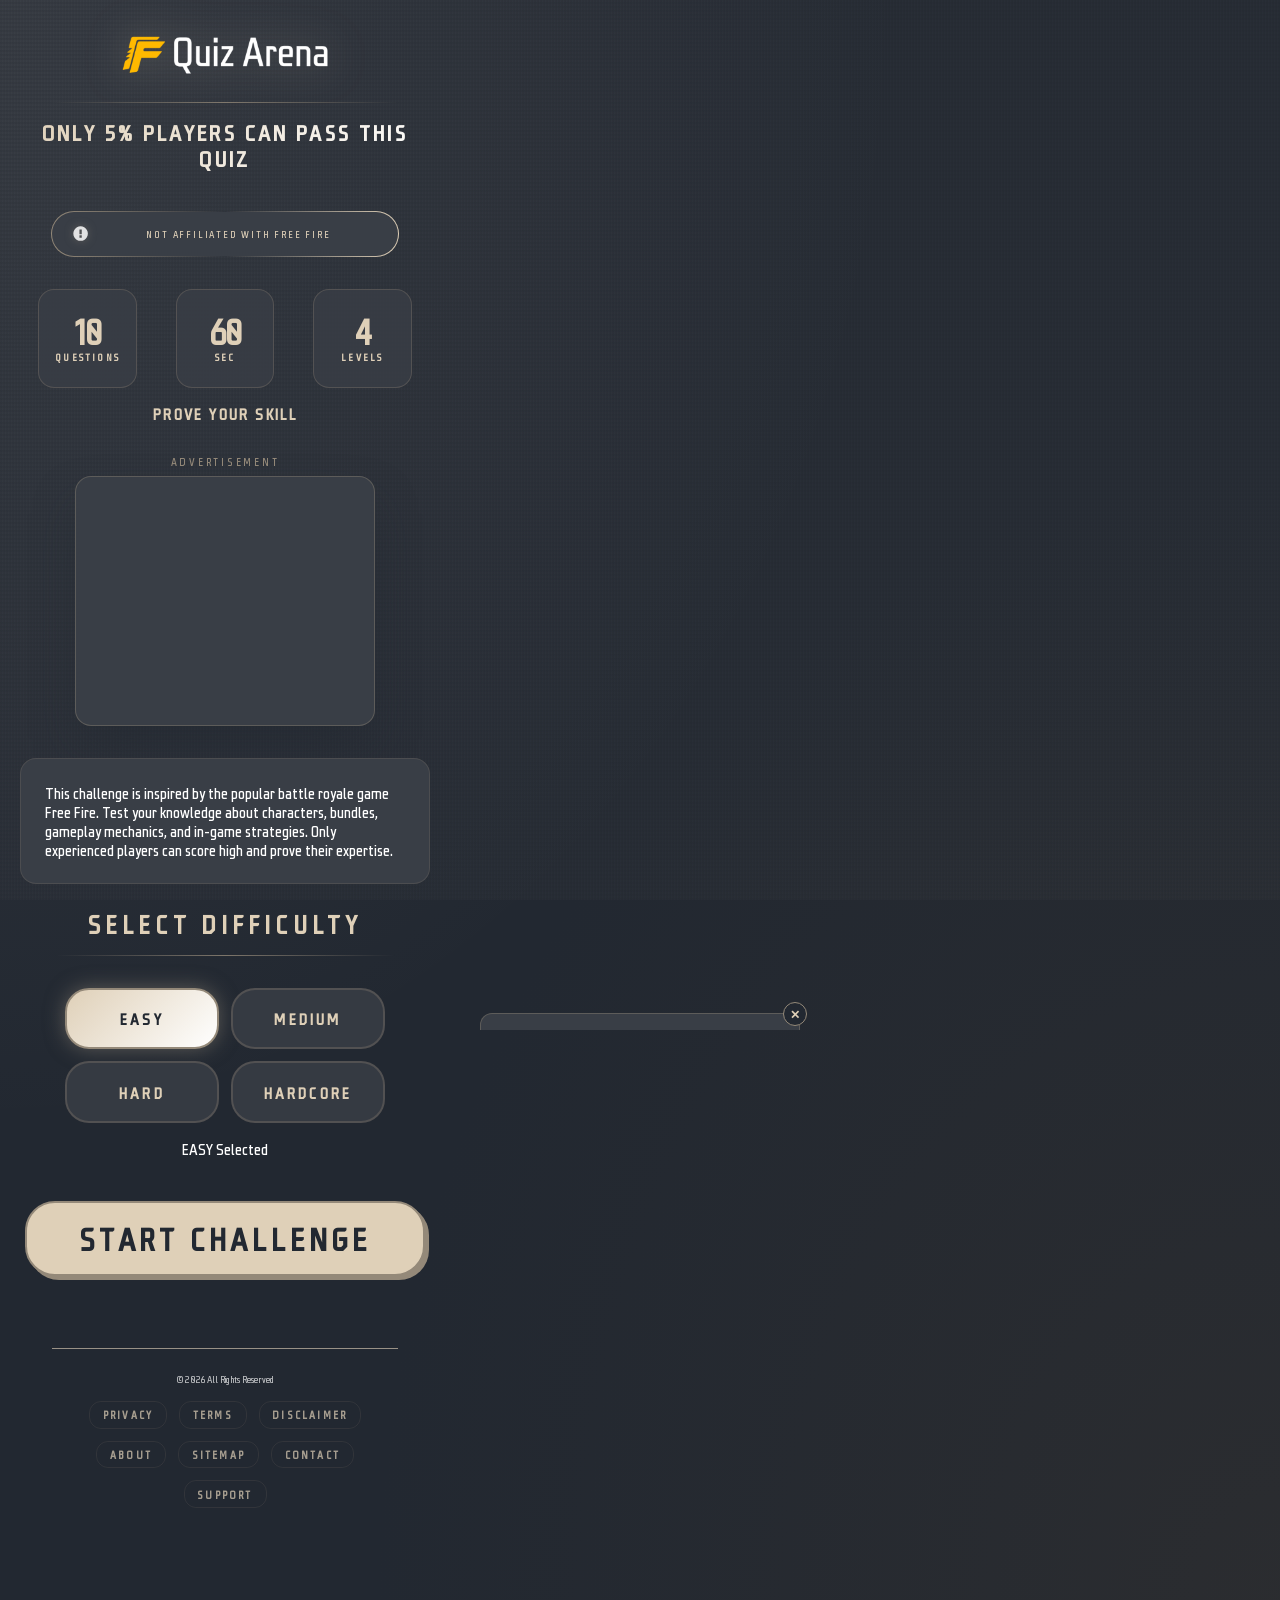
<file: index.html>
<!DOCTYPE html>
<html lang="en">
<head>
    <meta charset="UTF-8">
    <meta name="theme-color" content="#948979">
    <meta name="viewport" content="width=device-width, initial-scale=1.0">
    <title>Elite Battle Royale Quiz</title>
    
    <!-- Preconnect & Preload -->
    <link rel="preconnect" href="https://www.highperformanceformat.com">
    <link rel="preload" href="assets/fonts/GFF-Latin-CdMedium.woff2" as="font" type="font/woff2" crossorigin>
    
    <!-- CSS (Critical first) -->
    <link rel="stylesheet" href="assets/css/global.css">
    <link rel="stylesheet" href="assets/css/index.css">
</head>
<body>
    <div class="preloader">
        <div class="preloader-spinner"></div>
        <div class="preloader-text">Loading...</div>
    </div>
    
    <div class="scanlines"></div>
    
    <main>
        <div class="hero-logo">
            <img src="assets/images/logo.webp" alt="Logo">
        </div>
        <div class="divider"></div>
        <h2 class="headline">Only 5% Players Can Pass This Quiz</h2>
        
        <div class="disclaimer-wrapper">
            <div class="disclaimer-content">
                <svg class="disclaimer-icon" viewBox="0 -8 528 528" fill="currentColor">
                    <path d="M264 56Q318 56 364 83 410 110 437 156 464 202 464 256 464 310 437 356 410 402 364 429 318 456 264 456 210 456 164 429 118 402 91 356 64 310 64 256 64 202 91 156 118 110 164 83 210 56 264 56ZM232 144L232 272 296 272 296 144 232 144ZM232 304L232 368 296 368 296 304 232 304Z"></path>
                </svg>
                <p class="disclaimer-text">Not affiliated with Free Fire</p>
            </div>
        </div>

        <div class="reward-grid">
            <div class="reward-card" style="animation-delay: 0s;">
                <div class="card-number">10</div>
                <span class="card-label">Questions</span>
            </div>
            <div class="reward-card" style="animation-delay: .3s;">
                <div class="card-number">60</div>
                <span class="card-label">Sec</span>
            </div>
            <div class="reward-card" style="animation-delay: .6s;">
                <div class="card-number">4</div>
                <span class="card-label">Levels</span>
            </div>
        </div>
        
        <p class="reward-text">Prove Your Skill</p>

        <div class="ad-section">
            <span class="ad-tag">Advertisement</span>
            <div class="ad-box">
                <script>
                    atOptions = {
                        'key': 'f688f773ce3492cbfd5831e1b1c6222c',
                        'format': 'iframe',
                        'height': 250,
                        'width': 300,
                        'params': {}
                    };
                </script>
                <script src="https://www.highperformanceformat.com/f688f773ce3492cbfd5831e1b1c6222c/invoke.js"></script>
            </div>
        </div>

        <div class="rules-section">
            <p>This challenge is inspired by the popular battle royale game Free Fire. Test your knowledge about characters, bundles, gameplay mechanics, and in-game strategies. Only experienced players can score high and prove their expertise.</p>
        </div>

        <div class="level-selector-section">
            <div class="level-title">Select Difficulty</div>
            <div class="divider"></div>
            <div class="difficulty-grid">
                <div class="difficulty-card selected" data-level="easy">EASY</div>
                <div class="difficulty-card" data-level="medium">MEDIUM</div>
                <div class="difficulty-card" data-level="hard">HARD</div>
                <div class="difficulty-card" data-level="hardcore">HARDCORE</div>
            </div>
            <div id="selectedLevelDisplay">EASY Selected</div>
        </div>

        <button class="button-74" id="startQuizBtn">Start Challenge</button>
        
        <footer>
            <div class="footer-divider"></div>
            <p>© 2026 All Rights Reserved</p>
            <div class="flinks">
                <a href="#" class="flink" title="Privacy Policy">Privacy</a>
                <a href="#" class="flink" title="Terms of Service">Terms</a>
                <a href="#" class="flink" title="Disclaimer">Disclaimer</a>
                <a href="#" class="flink" title="About Us">About</a>
                <a href="#" class="flink" title="Sitemap">Sitemap</a>
                <a href="#" class="flink" title="Contact">Contact</a>
                <a href="#" class="flink" title="Support">Support</a>
            </div>
        </footer>
    </main>

    <div id="stickyAd" class="sticky-ad">
        <div class="sticky-content">
            <button class="close-sticky" id="closeStickyBtn">✕</button>
            <div style="transform: scale(.9);">
                <script>
                    atOptions = {
                        'key': 'cf98935e71b827c45c756e4614c046fe',
                        'format': 'iframe',
                        'height': 50,
                        'width': 320,
                        'params': {}
                    };
                </script>
                <script src="https://www.highperformanceformat.com/cf98935e71b827c45c756e4614c046fe/invoke.js"></script>
            </div>
        </div>
    </div>

    <div id="redirectLayer" class="overlay">
        <div class="popup">
            <div class="spinner"></div>
            <h3 id="popupTitle">Connecting...</h3>
            <p>Preparing & Redirecting to the Quiz</p>
            <div class="ad-box" style="margin: 0 auto; width: 300px;">
                <script>
                    atOptions = {
                        'key': 'f688f773ce3492cbfd5831e1b1c6222c',
                        'format': 'iframe',
                        'height': 250,
                        'width': 300,
                        'params': {}
                    };
                </script>
                <script src="https://www.highperformanceformat.com/f688f773ce3492cbfd5831e1b1c6222c/invoke.js"></script>
            </div>
        </div>
    </div>

    <!-- JavaScript -->
    <script src="assets/js/global.js"></script>
    <script src="assets/js/index.js"></script>
</body>
</html>
</file>
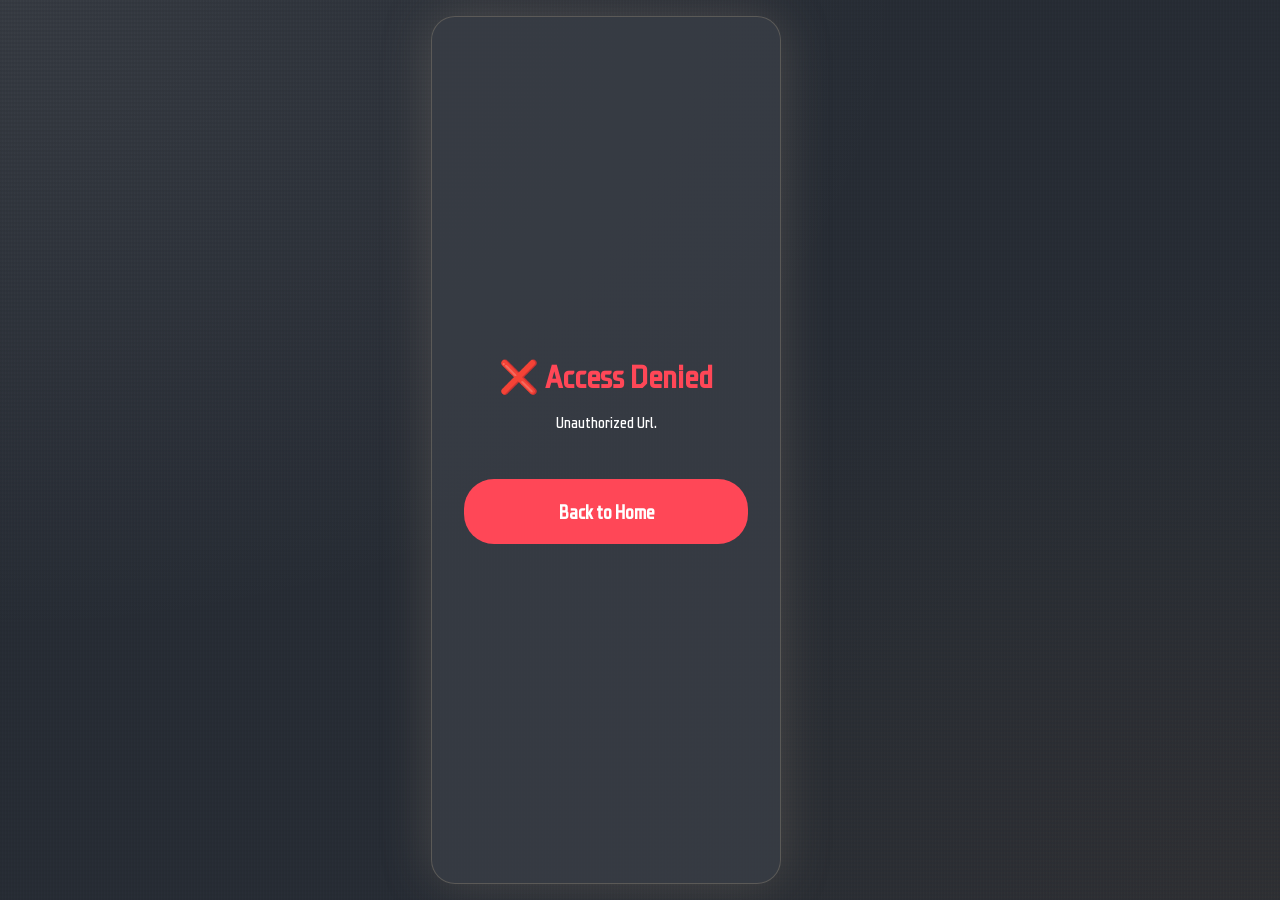
<file: page1.html>
<!doctype html>
<html lang="en">
<head>
    <meta charset="UTF-8">
    <meta name="viewport" content="width=device-width, initial-scale=1.0">
    <title>Elite Battle Royale Quiz - Level Test</title>
    
    <!-- CSS -->
    <link rel="stylesheet" href="assets/css/global.css">
    <link rel="stylesheet" href="assets/css/quiz.css">
</head>
<body>
    <div class="scanlines"></div>
    
    <div class="container">
        <!-- PRELOADER -->
        <div class="preloader active" id="preloader">
            <img src="assets/images/logo.webp" class="logo" alt="Logo">
            <div class="spinner"></div>
            <h3 class="pre-title">Verifying Access Token</h3>
            <p class="pre-text">Authenticating secure session...</p>
        </div>

        <!-- QUIZ -->
        <div class="quiz-container" id="quizContainer">
            <div class="quiz-wrapper">
                <div class="quiz-header">
                    <div class="timer-circle">
                        <span id="timerNumber">60s</span>
                    </div>
                    <div class="progress-bar">
                        <div class="progress-fill" id="progressFill"></div>
                    </div>
                </div>
                <div class="question" id="question"></div>
                <div class="options" id="options"></div>
                <div class="next-btn-container">
                    <button class="next-btn" id="nextBtn">NEXT</button>
                    <div class="error-text" id="errorText">SELECT ANSWER FIRST</div>
                </div>
                <div class="banner-ad"></div>
            </div>
        </div>

        <!-- SUCCESS -->
        <div class="popup" id="successPopup">
            <h3 class="popup-title">🎉 Congratulations Elite Player!</h3>
            <div class="rank-badge" id="rankBadge"></div>
            <div class="score-display" id="finalScore">0/10</div>
            <p>You beat <span id="beatPercentage" style="color:var(--success);font-weight:900;">95%</span> of players!</p>
            <button class="btn" id="restartBtn">Play Again</button>
            <button class="btn exit-btn" onclick="window.location.href='index.html'">Exit</button>
        </div>

        <!-- RESTART AD POPUP -->
        <div class="ad-popup" id="restartAdPopup">
            <div class="ad-popup-container">
                <div class="ad-container">
                    <script>
                        atOptions={'key':'f688f773ce3492cbfd5831e1b1c6222c','format':'iframe','height':250,'width':300,'params':{}};
                    </script>
                    <script src="https://www.highperformanceformat.com/f688f773ce3492cbfd5831e1b1c6222c/invoke.js"></script>
                </div>
                <div style="display:flex;gap:1rem;width:100%;margin-top:2rem;flex-wrap:wrap;">
                    <button class="btn" style="height:60px;font-size:1.4rem;flex:1;" id="continueBtn">CONTINUE</button>
                    <button class="btn" style="background:var(--error);height:60px;font-size:1.4rem;flex:1;color:white;" onclick="window.location.href='index.html'">HOME</button>
                </div>
            </div>
        </div>

        <!-- ERROR -->
        <div class="popup" id="errorPopup">
            <h3 class="popup-title" style="color:var(--error);">❌ Access Denied</h3>
            <p style="text-align:center;margin-bottom:2rem;">Unauthorized Url.</p>
            <button class="btn exit-btn" onclick="window.location.href='index.html'">Back to Home</button>
        </div>

        <!-- TIMEOUT -->
        <div class="popup" id="timeoutPopup">
            <h3 class="popup-title">⚡ Almost Won!</h3>
            <p class="motivate-text">You're just one step away from glory!</p>
            <button class="btn" id="retryBtn">Retry Now</button>
            <button class="btn exit-btn" onclick="window.location.href='index.html'">Exit</button>
        </div>
    </div>

    <!-- Banner Ad Script -->
    <script>
        document.querySelector('.banner-ad').innerHTML = `
            <script>
                atOptions={'key':'cf98935e71b827c45c756e4614c046fe','format':'iframe','height':50,'width':320,'params':{}};
            <\/script>
            <script src="https://www.highperformanceformat.com/cf98935e71b827c45c756e4614c046fe/invoke.js"><\/script>
        `;
    </script>

    <!-- JavaScript -->
    <script src="assets/js/global.js"></script>
    <script src="assets/js/quiz.js"></script>
</body>
</html>
</file>
<file: assets/css/global.css>
@font-face {
    font-family: 'GFF Latin CdMedium';
    src: url('../fonts/GFF-Latin-CdMedium.woff2') format('woff2');
    font-weight: 500;
    font-style: normal;
    font-display: swap;
}

:root {
    --primary-dark: #222831;
    --secondary-dark: #393E46;
    --accent-bronze: #948979;
    --accent-cream: #DFD0B8;
    --pure-white: #fff;
    --glass-bg: rgba(57, 62, 70, 0.85);
    --glass-border: rgba(255, 255, 255, 0.15);
    --icon-glow: rgba(223, 208, 184, 0.6);
    --success: #00ff88;
    --error: #ff4757;
}

* {
    margin: 0;
    padding: 0;
    box-sizing: border-box;
    font-family: 'GFF Latin CdMedium', 'Segoe UI', sans-serif;
    -webkit-user-select: none;
    -moz-user-select: none;
    -ms-user-select: none;
    user-select: none;
    -webkit-tap-highlight-color: transparent;
}

body {
    background: var(--primary-dark);
    background-image: 
        radial-gradient(at 0% 0%, hsla(30, 10%, 80%, 0.1) 0px, transparent 50%),
        radial-gradient(at 100% 100%, hsla(30, 10%, 20%, 0.4) 0px, transparent 50%);
    color: var(--pure-white);
    min-height: 100vh;
    position: relative;
    touch-action: manipulation;
    overflow-x: hidden;
}

.scanlines {
    position: fixed;
    inset: 0;
    background: 
        linear-gradient(rgba(57, 62, 70, 0) 50%, rgba(34, 40, 49, 0.2) 50%),
        linear-gradient(90deg, rgba(148, 137, 121, 0.08), rgba(223, 208, 184, 0.03), rgba(255, 255, 255, 0.05));
    background-size: 100% 4px, 3px 100%;
    pointer-events: none;
    opacity: 0.75;
    z-index: 1;
}

.glass {
    background: var(--glass-bg);
    border: 1px solid var(--glass-border);
}

.preloader {
    position: fixed;
    inset: 0;
    z-index: 9999;
    background: var(--primary-dark);
    display: flex;
    flex-direction: column;
    align-items: center;
    justify-content: center;
    gap: 1.5rem;
    animation: preloaderFade 1.5s ease-out forwards;
    pointer-events: none;
}

.preloader-spinner, .spinner {
    width: clamp(3rem, 12vw, 5rem);
    height: clamp(3rem, 12vw, 5rem);
    border: 4px solid rgba(148, 137, 121, 0.3);
    border-top: 4px solid var(--accent-cream);
    border-radius: 50%;
    animation: spin 1.2s linear infinite;
}

.preloader-text {
    font-size: clamp(0.9rem, 2.5vw, 1.1rem);
    font-weight: 900;
    text-transform: uppercase;
    letter-spacing: 0.15em;
    color: var(--accent-cream);
}

@keyframes preloaderFade {
    0% { opacity: 1; }
    90% { opacity: 1; }
    100% { opacity: 0; }
}

@keyframes spin {
    to { transform: rotate(360deg); }
}

.divider {
    width: clamp(70%, 85%, 90%);
    height: 1px;
    background: linear-gradient(90deg, transparent, var(--accent-bronze), transparent);
    margin-bottom: 1rem;
    opacity: 0.8;
}

.ad-box {
    width: clamp(250px, 85vw, 300px);
    height: clamp(200px, 60vw, 250px);
    max-width: 100%;
    background: var(--secondary-dark);
    border-radius: 1rem;
    border: 1px solid rgba(148, 137, 121, 0.4);
    overflow: hidden;
    display: flex;
    align-items: center;
    justify-content: center;
    box-shadow: 0 25px 50px -12px rgba(34, 40, 49, 0.7);
    margin: 0 auto;
}

.overlay {
    position: fixed;
    inset: 0;
    z-index: 100;
    background: rgba(34, 40, 49, 0.95);
    display: none;
    align-items: center;
    justify-content: center;
    padding: clamp(1rem, 5vw, 1.25rem);
}

.popup {
    background: var(--glass-bg);
    border: 1px solid rgba(148, 137, 121, 0.4);
    border-radius: 1.5rem;
    padding: clamp(1.5rem, 6vw, 2rem);
    width: 100%;
    max-width: clamp(300px, 90vw, 350px);
    text-align: center;
    box-shadow: 0 0 50px rgba(148, 137, 121, 0.3);
}

.btn {
    width: 100%;
    max-width: 350px;
    height: 65px;
    border: none;
    border-radius: 30px;
    cursor: pointer;
    font-size: 1.2rem;
    font-weight: 900;
    margin-top: 1rem;
    background: var(--accent-cream);
    color: var(--primary-dark);
}

.exit-btn {
    background: var(--error);
    color: #fff;
}
</file>
<file: assets/css/index.css>
main {
    position: relative;
    z-index: 10;
    width: 100%;
    max-width: 450px;
    padding: 0 clamp(10px, 4vw, 20px);
    display: flex;
    flex-direction: column;
    align-items: center;
    min-height: 100vh;
    padding-bottom: 3rem;
    animation: fadeInUp 0.8s ease-out 1.5s forwards;
    opacity: 0;
}

@keyframes fadeInUp {
    from {
        opacity: 0;
        transform: translateY(20px);
    }
    to {
        opacity: 1;
        transform: translateY(0);
    }
}

.hero-logo {
    padding-top: clamp(0.5rem, 2vw, 1rem);
    padding-bottom: clamp(0.25rem, 1vw, 0.5rem);
    width: 100%;
    display: flex;
    justify-content: center;
}

.hero-logo img {
    width: clamp(200px, 55vw, 260px);
    max-width: 100%;
    height: auto;
    transition: transform 0.5s;
    filter: drop-shadow(0 0 20px rgba(223, 208, 184, 0.3));
}

.hero-logo img:hover {
    transform: scale(1.05);
}

.headline {
    font-size: clamp(1.1rem, 3vw, 1.4rem);
    font-weight: 900;
    text-transform: uppercase;
    letter-spacing: 0.15em;
    background: linear-gradient(135deg, var(--accent-cream), var(--pure-white));
    -webkit-background-clip: text;
    -webkit-text-fill-color: transparent;
    background-clip: text;
    text-align: center;
    margin-bottom: 1rem;
}

.disclaimer-wrapper {
    width: clamp(75%, 85%, 95%);
    margin-top: 1.5rem;
    padding: 1.5px;
    border-radius: 9999px;
    background: linear-gradient(90deg, var(--accent-bronze), transparent, var(--accent-cream));
    display: flex;
    align-items: center;
    gap: 0.5rem;
}

.disclaimer-content {
    background: var(--secondary-dark);
    border-radius: 9999px;
    padding: clamp(0.6rem, 2vw, 0.75rem) clamp(0.8rem, 3vw, 1.2rem);
    display: flex;
    align-items: center;
    gap: 0.5rem;
    flex: 1;
}

.disclaimer-icon {
    width: 1.2rem;
    height: 1.2rem;
    color: #ffffffd6;
    flex-shrink: 0;
    filter: drop-shadow(0 0 4px rgba(148, 137, 121, 0.5));
}

.disclaimer-text {
    font-size: clamp(8px, 2vw, 10px);
    color: var(--accent-cream);
    text-align: center;
    text-transform: uppercase;
    letter-spacing: 0.18em;
    flex: 1;
}

.reward-grid {
    display: grid;
    grid-template-columns: repeat(auto-fit, minmax(80px, 1fr));
    gap: clamp(0.5rem, 2vw, 0.75rem);
    width: 100%;
    max-width: 400px;
    margin-top: 2rem;
    justify-items: center;
}

.reward-card {
    border-radius: 1rem;
    padding: clamp(0.8rem, 3vw, 1rem);
    display: flex;
    flex-direction: column;
    align-items: center;
    animation: float 3s ease-in-out infinite;
    background: var(--glass-bg);
    border: 1px solid rgba(148, 137, 121, 0.3);
    min-width: 70px;
    aspect-ratio: 1;
    justify-content: center;
}

@keyframes float {
    0%, 100% { transform: translateY(0); }
    50% { transform: translateY(-8px); }
}

.card-number {
    font-size: clamp(1.8rem, 6vw, 2.2rem);
    font-weight: 900;
    color: var(--accent-cream);
    text-align: center;
    line-height: 1;
    margin-bottom: 0.2rem;
    text-transform: uppercase;
    letter-spacing: -0.05em;
}

.card-label {
    font-size: clamp(8px, 2.5vw, 10px);
    font-weight: 900;
    text-transform: uppercase;
    letter-spacing: 0.22em;
    color: var(--accent-cream);
    text-align: center;
    line-height: 1.1;
}

.reward-text {
    margin-top: 1rem;
    font-size: clamp(0.9rem, 2.5vw, 1rem);
    font-weight: bold;
    color: var(--accent-cream);
    text-transform: uppercase;
    letter-spacing: 0.15em;
    text-align: center;
}

.ad-section {
    margin-top: 2rem;
    text-align: center;
    width: 100%;
}

.ad-tag {
    font-size: clamp(9px, 2.5vw, 11px);
    color: var(--accent-bronze);
    text-transform: uppercase;
    letter-spacing: 0.25em;
    margin-bottom: 0.5rem;
    display: block;
}

.rules-section {
    width: 100%;
    max-width: 450px;
    border-radius: 1rem;
    padding: clamp(1.25rem, 5vw, 1.5rem);
    margin-top: 2rem;
    background: var(--secondary-dark);
    border: 1px solid rgba(148, 137, 121, 0.2);
}

.button-74 {
    width: 100%;
    max-width: 400px;
    margin-top: 1.2rem;
    height: clamp(65px, 17vw, 75px);
    background: var(--accent-cream);
    border: 2px solid var(--accent-bronze);
    border-radius: 30px;
    box-shadow: var(--accent-bronze) 4px 4px 0 0;
    color: var(--primary-dark) !important;
    cursor: pointer;
    display: flex;
    align-items: center;
    justify-content: center;
    font-weight: 900;
    font-size: clamp(1.5rem, 4.8vw, 2rem);
    text-transform: uppercase;
    letter-spacing: 0.15em;
    text-decoration: none;
    position: relative;
    overflow: hidden;
    transition: all 0.3s cubic-bezier(0.175, 0.885, 0.32, 1.275);
}

.button-74:hover {
    background: var(--pure-white);
    box-shadow: var(--accent-bronze) 6px 6px 0 0, 0 0 25px rgba(148, 137, 121, 0.4);
    transform: translateY(-2px);
}

.button-74:active {
    box-shadow: var(--accent-bronze) 2px 2px 0 0;
    transform: translate(2px, 2px);
}

.level-selector-section {
    width: 100%;
    max-width: 400px;
    margin: 1.5rem 0;
    display: flex;
    flex-direction: column;
    align-items: center;
    gap: 1rem;
}

.level-title {
    font-size: clamp(1.3rem, 4vw, 1.6rem);
    font-weight: 900;
    text-transform: uppercase;
    letter-spacing: .2em;
    color: var(--accent-cream);
    text-align: center;
    margin-bottom: 0;
}

.difficulty-grid {
    display: grid;
    grid-template-columns: repeat(auto-fit, minmax(120px, 1fr));
    gap: 0.75rem;
    width: 100%;
    max-width: 320px;
}

.difficulty-card {
    padding: 1.2rem 1rem;
    background: var(--glass-bg);
    border: 2px solid rgba(148, 137, 121, 0.3);
    border-radius: 1.5rem;
    color: var(--accent-cream);
    font-size: clamp(0.9rem, 2.5vw, 1rem);
    font-weight: 900;
    text-transform: uppercase;
    letter-spacing: .2em;
    cursor: pointer;
    transition: all .3s cubic-bezier(.175, .885, .32, 1.275);
    text-align: center;
    position: relative;
    overflow: hidden;
}

.difficulty-card:hover {
    background: rgba(223, 208, 184, 0.15);
    border-color: var(--accent-cream);
    box-shadow: 0 10px 25px rgba(148, 137, 121, 0.3);
    transform: translateY(-2px);
}

.difficulty-card.selected {
    background: linear-gradient(135deg, var(--accent-cream), var(--pure-white));
    color: var(--primary-dark) !important;
    border-color: var(--accent-bronze);
    box-shadow: 0 0 20px rgba(148, 137, 121, 0.5);
}

.sticky-ad {
    position: fixed;
    bottom: -130px;
    left: 0;
    width: 100%;
    z-index: 50;
    display: flex;
    justify-content: center;
    transition: bottom 0.7s cubic-bezier(0.175, 0.885, 0.32, 1.275);
    padding: 0 1rem;
}

.sticky-content {
    position: relative;
    width: 100%;
    max-width: clamp(280px, 90vw, 320px);
    background: var(--secondary-dark);
    border: 1px solid rgba(148, 137, 121, 0.4);
    border-bottom: none;
    border-radius: .75rem .75rem 0 0;
    padding: .5rem .25rem;
    display: flex;
    justify-content: center;
    align-items: center;
}

.close-sticky {
    position: absolute;
    top: -.75rem;
    right: -.5rem;
    background: var(--primary-dark);
    border: 1px solid var(--accent-bronze);
    color: var(--accent-cream);
    width: 1.5rem;
    height: 1.5rem;
    border-radius: 50%;
    font-size: .75rem;
    cursor: pointer;
    font-weight: bold;
}

footer {
    margin-top: 2.5rem;
    margin-bottom: clamp(1rem, 4vw, 2rem);
    text-align: center;
    opacity: .7;
    font-size: clamp(8px, 2vw, 10px);
    padding: 0 clamp(1rem, 5vw, 2rem);
}

.footer-divider {
    width: 100%;
    max-width: 450px;
    height: 1px;
    margin: 2rem auto 1.5rem;
    background: var(--accent-cream);
    opacity: 0.9;
    border: none;
}

.flinks {
    display: flex;
    flex-wrap: wrap;
    justify-content: center;
    gap: .75rem;
    padding: 1rem 0;
    width: 100%;
}

.flink {
    color: var(--accent-cream);
    text-decoration: none;
    font-size: clamp(9px, 2vw, 11px);
    font-weight: 900;
    text-transform: uppercase;
    letter-spacing: .2em;
    padding: .4rem .8rem;
    border: 1px solid rgba(148, 137, 121, .2);
    border-radius: .75rem;
    transition: all .3s;
    white-space: nowrap;
    position: relative;
    overflow: hidden;
}

.flink:hover {
    color: var(--pure-white);
    background: var(--accent-bronze);
    border-color: var(--accent-cream);
    transform: translateY(-1px);
    box-shadow: 0 5px 15px rgba(148, 137, 121, .3);
}
</file>
<file: assets/css/quiz.css>
html { height: 100%; }
body { height: 100%; overflow: hidden; }

.container {
    max-width: 450px;
    margin: auto;
    padding: 1rem;
    display: flex;
    flex-direction: column;
    height: 100%;
    position: relative;
    z-index: 2;
}

.preloader, .quiz-container, .popup, .ad-popup {
    display: none;
    flex-direction: column;
    align-items: center;
    justify-content: center;
    height: 100%;
}

.active { display: flex; }

.logo {
    width: clamp(200px, 55vw, 260px);
    margin-bottom: 2rem;
}

.pre-title {
    font-size: 1.4rem;
    font-weight: 900;
    color: var(--accent-cream);
    margin-bottom: .5rem;
    text-align: center;
}

.pre-text {
    color: var(--accent-cream);
    text-align: center;
}

.quiz-wrapper {
    width: 100%;
    flex: 1;
    display: flex;
    flex-direction: column;
    align-items: center;
    justify-content: center;
}

.quiz-header {
    width: 100%;
    max-width: 400px;
    display: flex;
    flex-direction: column;
    align-items: center;
    gap: 1rem;
    margin-bottom: 2rem;
}

.timer-circle {
    width: 3.2rem;
    height: 3.2rem;
    background: var(--secondary-dark);
    border: 3px solid rgba(148, 137, 121, .5);
    border-radius: 50%;
    display: flex;
    align-items: center;
    justify-content: center;
    font-weight: 900;
    color: var(--accent-cream);
}

.progress-bar {
    width: 100%;
    height: 10px;
    background: var(--secondary-dark);
    border-radius: 5px;
    overflow: hidden;
}

.progress-fill {
    height: 100%;
    width: 0%;
    background: linear-gradient(90deg, var(--accent-bronze), var(--accent-cream));
    transition: width .3s;
}

.question {
    font-size: 1.5rem;
    font-weight: 900;
    text-align: center;
    margin: 2rem 0;
    line-height: 1.3;
}

.options {
    width: 100%;
    max-width: 400px;
    display: flex;
    flex-direction: column;
    gap: 1rem;
}

.option {
    padding: 1.2rem;
    background: var(--glass-bg);
    border: 2px solid rgba(148, 137, 121, .3);
    border-radius: 1.2rem;
    cursor: pointer;
    transition: .3s;
    font-weight: 700;
    display: flex;
    align-items: center;
}

.label {
    margin-right: 5px;
    font-size: 1.3rem;
    font-weight: 900;
    min-width: 30px;
}

.bronze { color: var(--accent-bronze); }
.cream { color: var(--accent-cream); }

.option:hover { background: rgba(223, 208, 184, .12); }
.option.correct {
    background: rgba(0, 255, 136, .15);
    border-color: rgba(0, 255, 136, .7);
}
.option.wrong {
    background: rgba(255, 71, 87, .15);
    border-color: rgba(255, 71, 87, .7);
}
.option.disabled { pointer-events: none; }

.next-btn-container {
    width: 100%;
    max-width: 400px;
    margin-top: 1.5rem;
    text-align: center;
}

.next-btn {
    width: 120px;
    height: 50px;
    border: none;
    border-radius: 30px;
    cursor: pointer;
    font-size: 1.1rem;
    font-weight: 900;
    background: linear-gradient(135deg, var(--accent-cream), var(--accent-bronze));
    color: var(--primary-dark);
}

.error-text {
    color: var(--error);
    margin-top: .5rem;
    opacity: 0;
    transition: .3s;
    font-size: .9rem;
    font-weight: 700;
}

.error-text.show { opacity: 1; }

.banner-ad {
    width: 100%;
    max-width: 320px;
    height: 50px;
    margin: 2rem auto;
    background: var(--secondary-dark);
    border: 1px solid rgba(148, 137, 121, .4);
    border-radius: .5rem;
    overflow: hidden;
    display: flex;
    align-items: center;
    justify-content: center;
}

.popup-title {
    font-size: 2rem;
    font-weight: 900;
    text-align: center;
    margin-bottom: 1rem;
}

.score-display {
    font-size: 4rem;
    font-weight: 900;
    color: var(--success);
}

.rank-badge {
    margin: 1rem 0;
    padding: 1rem 2rem;
    border-radius: 2rem;
    border: 3px solid;
    font-weight: 900;
    letter-spacing: .1em;
}

.rank-rookie { color: #ff9500; }
.rank-veteran { color: #ffd700; }
.rank-elite { color: #00ff88; }
.rank-legendary { color: #ff00ff; }

.ad-popup-container {
    width: 100%;
    max-width: 350px;
    padding: 1rem;
    border-radius: 1rem;
    background: var(--glass-bg);
    border: 1px solid var(--glass-border);
    display: flex;
    flex-direction: column;
    align-items: center;
}

.ad-container {
    width: 100%;
    max-width: 300px;
    height: 250px;
    margin: 1rem auto;
    background: var(--secondary-dark);
    border-radius: 1rem;
    border: 1px solid rgba(148, 137, 121, .3);
    display: flex !important;
    align-items: center !important;
    justify-content: center !important;
    overflow: hidden;
}

.motivate-text {
    text-align: center;
    color: var(--accent-cream);
    line-height: 1.5;
    margin: 1rem 0;
}
</file>
